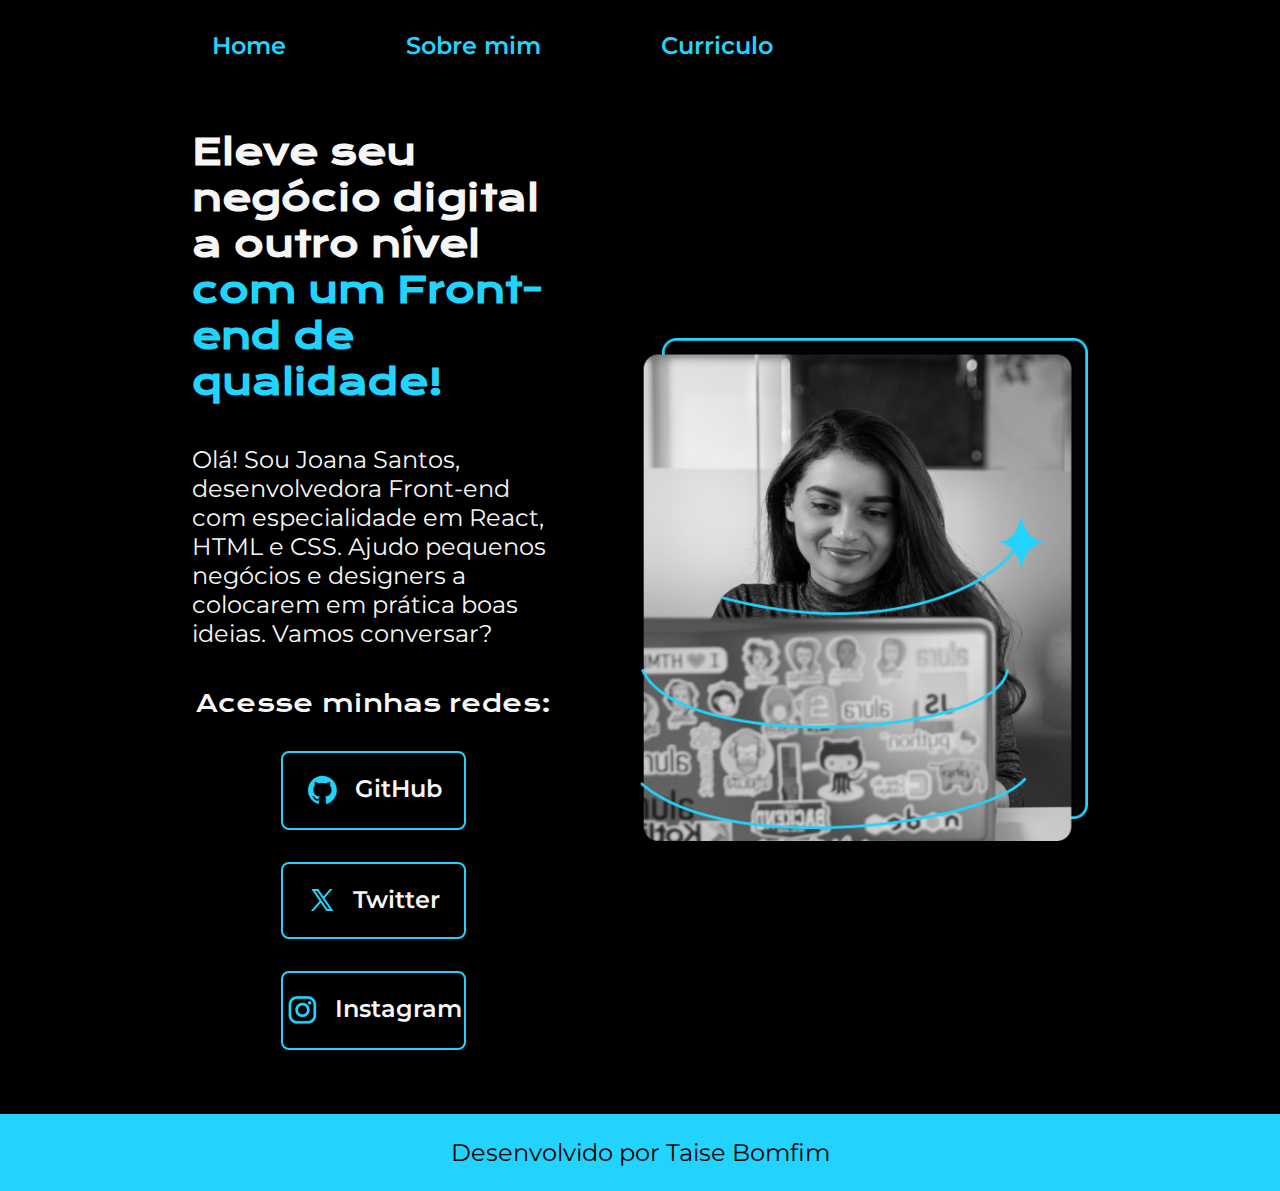
<file: index.html>
<!DOCTYPE html>
<html lang="pt-br">
<head>
    <meta charset="UTF-8">
    <meta http-equiv="X-UA-Compatible" content="IE=edge">
    <meta name="viewport" content="width=device-width, initial-scale=1.0">
    <title>Portfólio de Taise Bomfim</title>
    <link rel="stylesheet" href="/style/style.css">
</head>
<body>
    <header class="cabecalho">
        <nav class="cabecalho__menu">
            <a class="cabecalho__menu__link" href="index.html">Home</a>
            <a class="cabecalho__menu__link" href="about.html">Sobre mim</a>
            <a class="cabecalho__menu__link" href="curriculo.html">Curriculo</a>
        </nav>
    </header>
    <main class="apresentacao">
        <section class="apresentacao__conteudo">
            <h1 class="apresentacao__conteudo__titulo">Eleve seu negócio digital a outro nível<strong 
            class="titulo-destaque"> com um Front-end de qualidade!
            </strong></h1>
            <p class="apresentacao__conteudo__texto">Olá! Sou Joana Santos, desenvolvedora
            Front-end com especialidade em React, HTML e
            CSS. Ajudo pequenos negócios e designers a
            colocarem em prática boas ideias. Vamos
            conversar?</p>
            <div class="apresentacao__links">
                <h2 class="apresentacao__subtitulo">Acesse minhas redes:</h2>
                <a class="apresentacao__links__navegacao" href="https://github.com/guilhermeonrails">
                    <img src="img/github.png" alt="Simbolo do GitHub">
                    GitHub</a>
                <a class="apresentacao__links__navegacao" href="https://twitter.com/taise_bomfim">
                        <img src="img/twitter-novo.png" alt="Simbolo do GitHub">
                        Twitter</a>
                <a class="apresentacao__links__navegacao" href="https://instagram.com/rafaballerini">
                    <img src="img/instagram.png" alt="">
                    Instagram</a>
             
            </div>
        </section>
        <img class="apresentacao__imagem" src="img/Imagem.png" alt="Foto da Joana Santos programando">
    </main>
    <footer class="rodape">
        <p>Desenvolvido por Taise Bomfim</p>
    </footer>
</body>

</html>
</file>
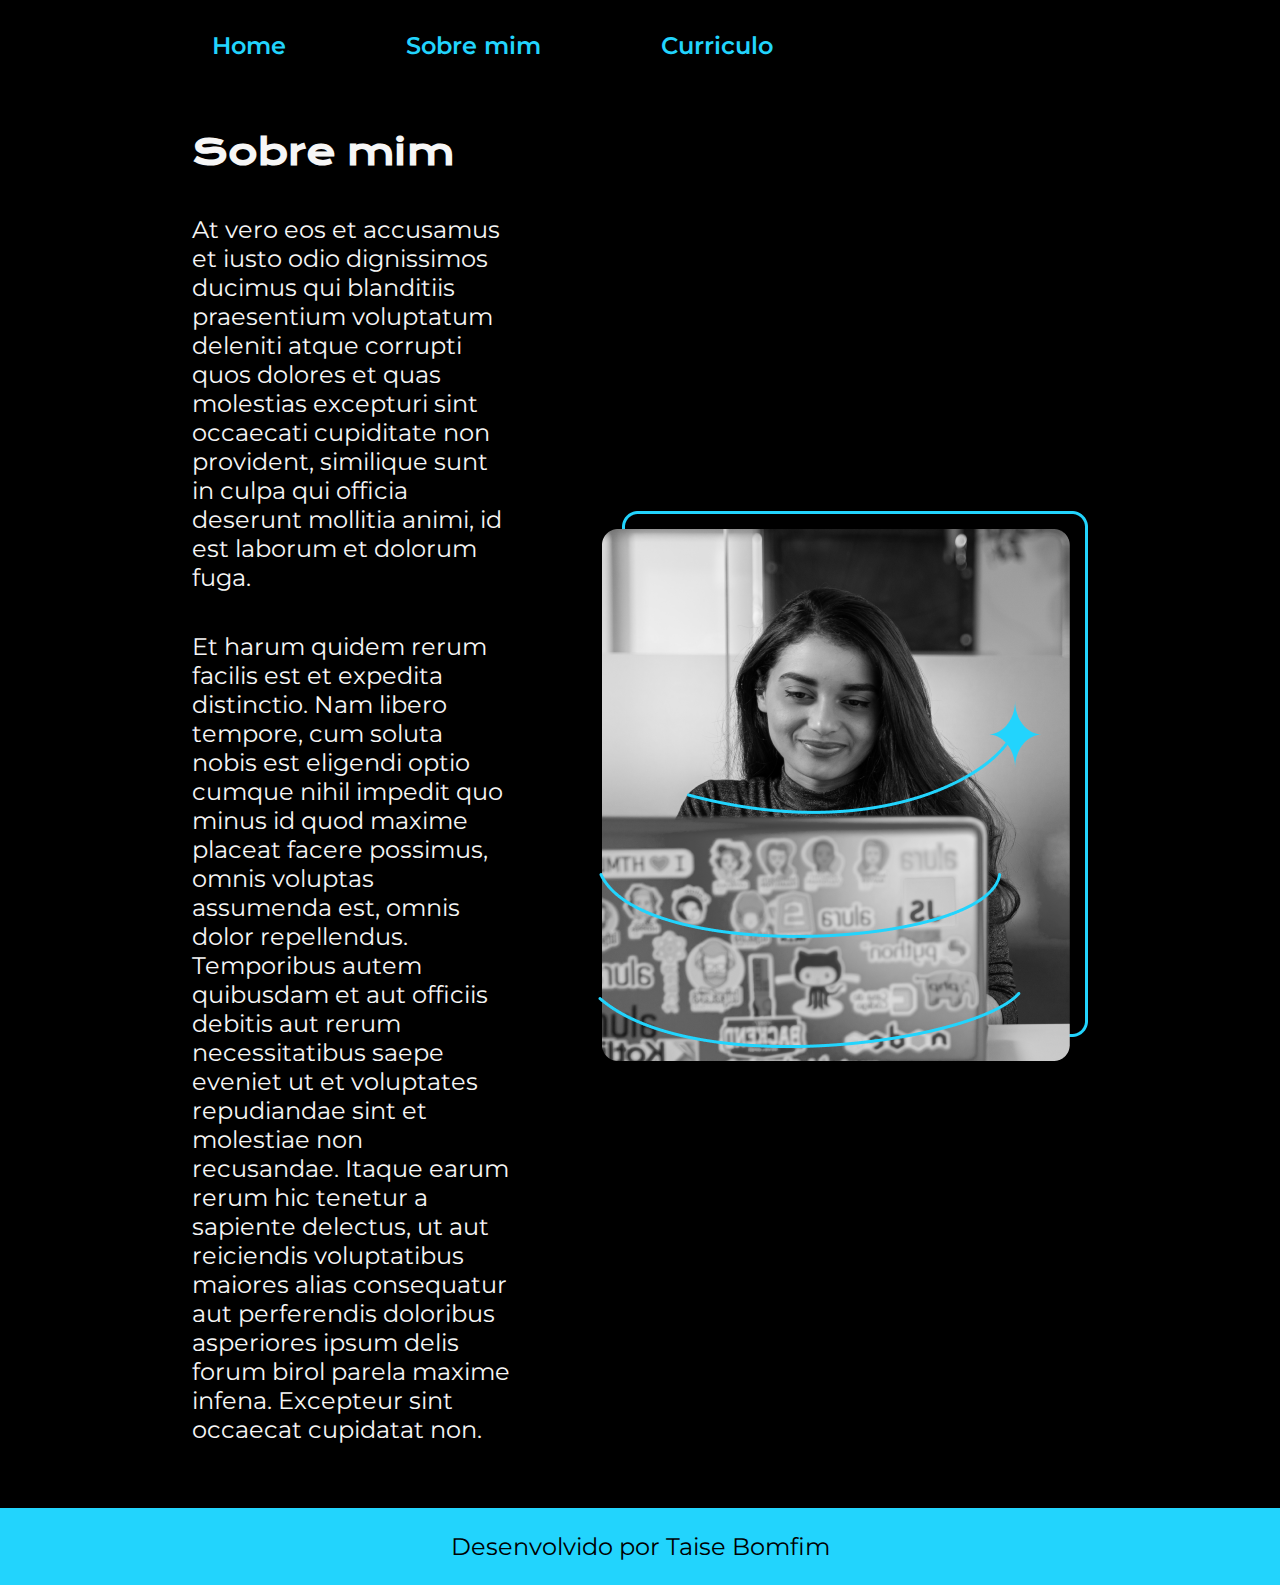
<file: about.html>
<!DOCTYPE html>
<html lang="pt-br">
<head>
    <meta charset="UTF-8">
    <meta name="viewport" content="width=device-width, initial-scale=1.0">
    <title>Sobre mim</title>
    <link rel="stylesheet" href="style/style.css">
</head>
<body>
    <header class="cabecalho">
        <nav class="cabecalho__menu">
            <a class="cabecalho__menu__link" href="index.html">Home</a>
            <a class="cabecalho__menu__link" href="about.html">Sobre mim</a>
            <a class="cabecalho__menu__link" href="curriculo.html">Curriculo</a>
        </nav>
    </header>
    <main class="apresentacao">
    <section class="apresentacao__conteudo">
        <h1 class="apresentacao__conteudo__titulo">Sobre mim</h1>
      
            <p class="apresentacao__conteudo__texto">At vero eos et accusamus et iusto odio dignissimos ducimus qui blanditiis praesentium voluptatum deleniti atque corrupti quos dolores et quas molestias excepturi sint occaecati cupiditate non provident, similique sunt in culpa qui officia deserunt mollitia animi, id est laborum et dolorum fuga.</p>

            <p class="apresentacao__conteudo__texto">Et harum quidem rerum facilis est et expedita distinctio. Nam libero tempore, cum soluta nobis est eligendi optio cumque nihil impedit quo minus id quod maxime placeat facere possimus, omnis voluptas assumenda est, omnis dolor repellendus. Temporibus autem quibusdam et aut officiis debitis aut rerum necessitatibus saepe eveniet ut et voluptates repudiandae sint et molestiae non recusandae. Itaque earum rerum hic tenetur a sapiente delectus, ut aut reiciendis voluptatibus maiores alias consequatur aut perferendis doloribus asperiores ipsum delis forum birol parela maxime infena. Excepteur sint occaecat cupidatat non.
             </p>
        </section>
        <img src="img/Imagem.png" alt="">
        
    </main>
    <footer class="rodape">
        <p>Desenvolvido por Taise Bomfim</p>
    </footer>
    
    
</body>
</html>
</file>
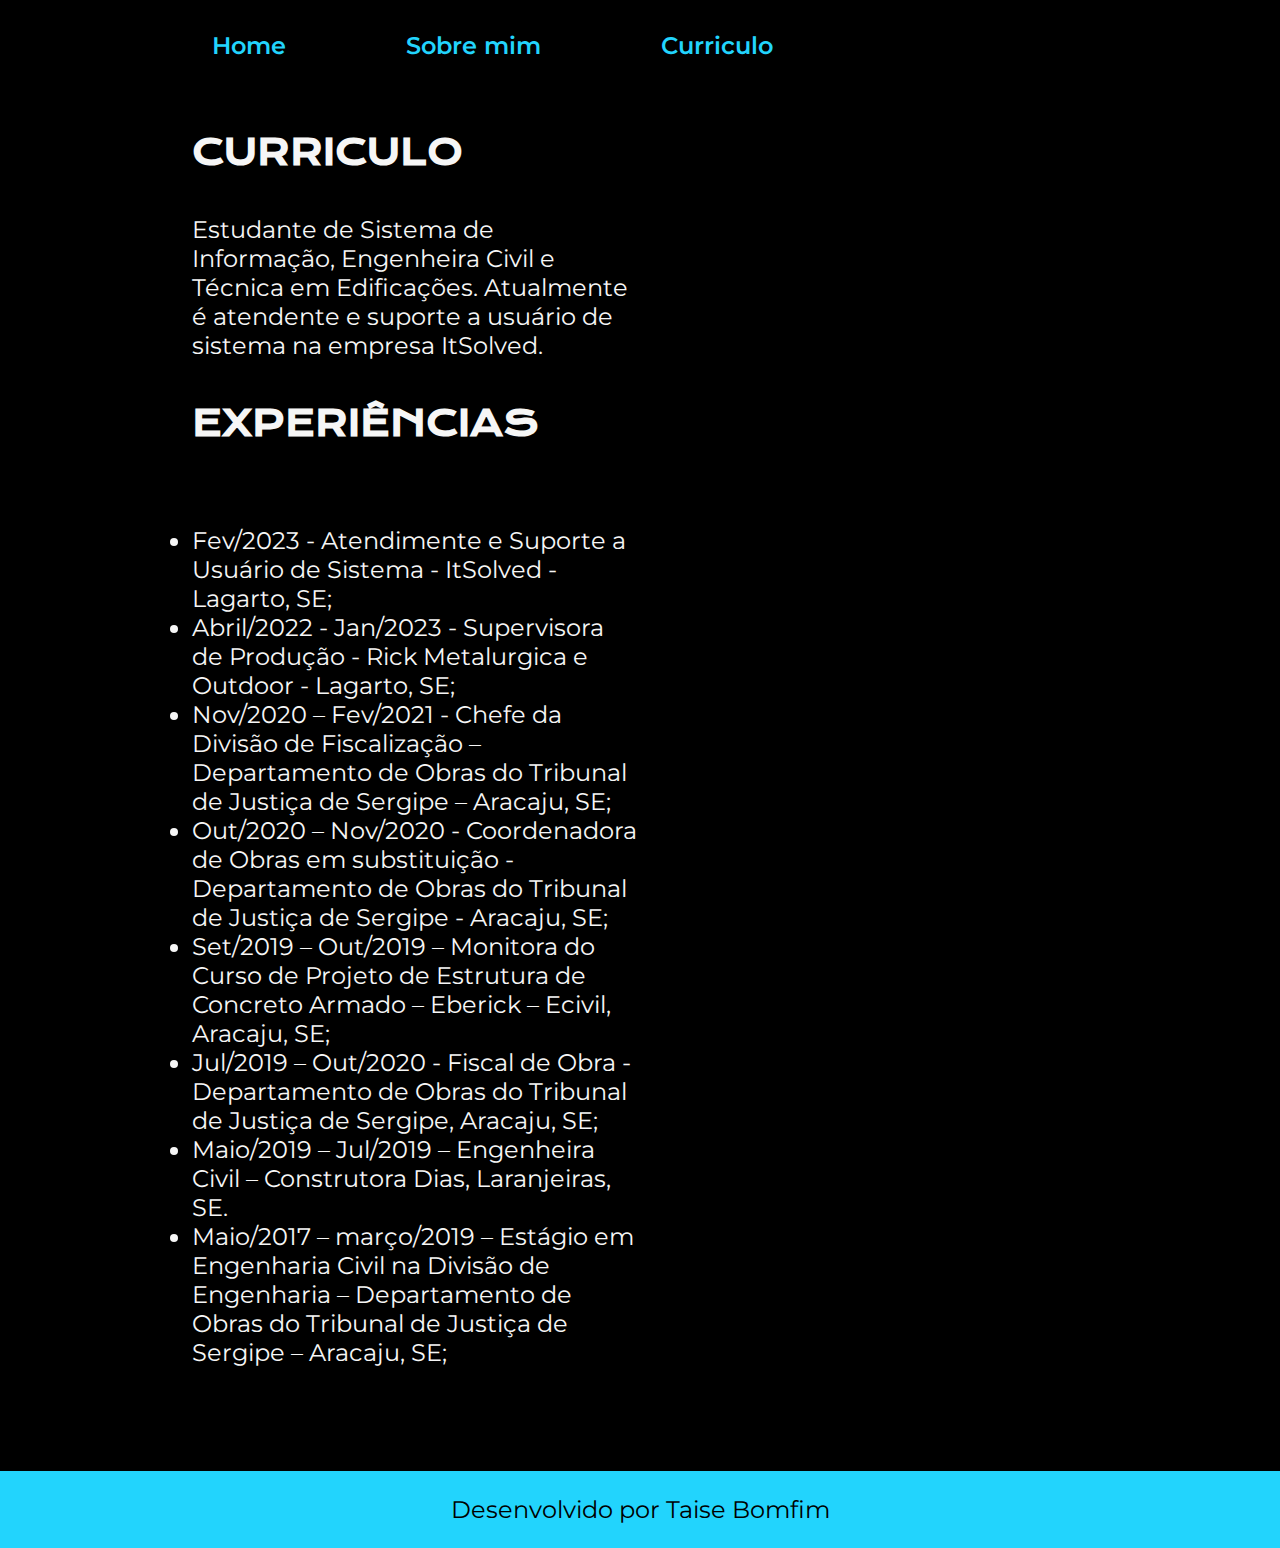
<file: curriculo.html>
<!DOCTYPE html>
<html lang="pt-br">
<head>
    <meta charset="UTF-8">
    <meta name="viewport" content="width=device-width, initial-scale=1.0">
    <title>Curriculo de Taise Bomfim</title>
    <link rel="stylesheet" href="/style/style.css">
</head>
<body>
    <header class="cabecalho">
        <nav class="cabecalho__menu">
            <a class="cabecalho__menu__link" href="index.html">Home</a>
            <a class="cabecalho__menu__link" href="about.html">Sobre mim</a>
            <a class="cabecalho__menu__link" href="curriculo.html">Curriculo</a>
        </nav>
    </header>
    <main class="apresentacao">
        <section class="apresentacao__conteudo">
        <h1 class="apresentacao__conteudo__titulo">CURRICULO</h1>
        <p class="apresentacao__conteudo__texto">Estudante de Sistema de Informação, Engenheira Civil e Técnica em Edificações. Atualmente é atendente e suporte a usuário de sistema na
        empresa ItSolved.</p>
        <h1 class="apresentacao__conteudo__titulo">EXPERIÊNCIAS</h1>
        <p class="apresentacao__conteudo__texto">
            <UL class="apresentacao__conteudo__texto">
                <li>Fev/2023 - Atendimente e Suporte a Usuário de Sistema - ItSolved -
                    Lagarto, SE;</li>
                <li>Abril/2022 - Jan/2023 - Supervisora de Produção - Rick Metalurgica e
                    Outdoor - Lagarto, SE;</li>
                <li> Nov/2020 – Fev/2021 - Chefe da Divisão de Fiscalização –
                    Departamento de Obras do Tribunal de Justiça de Sergipe – Aracaju, SE;</li>
                <li>Out/2020 – Nov/2020 - Coordenadora de Obras em substituição -
                    Departamento de Obras do Tribunal de Justiça de Sergipe - Aracaju, SE;</li>
                <li>Set/2019 – Out/2019 – Monitora do Curso de Projeto de Estrutura de
                Concreto Armado – Eberick – Ecivil, Aracaju, SE;</li>
                <li>Jul/2019 – Out/2020 - Fiscal de Obra - Departamento de Obras do
                Tribunal de Justiça de Sergipe, Aracaju, SE;</li>
                <li>Maio/2019 – Jul/2019 – Engenheira Civil – Construtora Dias, Laranjeiras,
                SE.</li>
                <li>Maio/2017 – março/2019 – Estágio em Engenharia Civil na Divisão de
                Engenharia – Departamento de Obras do Tribunal de Justiça de Sergipe
                – Aracaju, SE;</li>
            </UL></p>
        </section>    
    </main>
    <footer class="rodape">
        <p>Desenvolvido por Taise Bomfim</p>
    </footer>
    
</body>
</html>
</file>
<file: style/style.css>
@import url('https://fonts.googleapis.com/css2?family=Krona+One&family=Montserrat:wght@400;600&display=swap');

:root {
    --cor-primaria: #000000;
    --cor-secundaria: #F6F6F6;
    --cor-terciaria: #22D4FD;
    --cor-hover: #272727;

    --fonte-primaria: 'Krona One', sans-serif;
    --fonte-secundario: 'Montserrat', sans-serif;
}

*{
    margin: 0;
    padding: 0;
}

body{
    /*height: 100vh;*/
    box-sizing: border-box;
    background-color: var(--cor-primaria);
    color: var(--cor-secundaria);
}

.cabecalho{
    padding: 2% 0 0 15%;
}

.cabecalho__menu{
    display: flex;
    gap: 80px;
}

.cabecalho__menu__link{
    font-size: 1.5rem;
    font-family: var(--fonte-secundario);
    font-weight: 600;
    color: var(--cor-terciaria);
    margin: 0 10px;
    padding: 5px 10px;
    text-decoration: none;

}

.cabecalho__menu__link:hover{
    font-size: 1,75;
    color: #007bff;

}

.apresentacao{
    padding: 5% 15%;
    display: flex;
    align-items: center;
    justify-content: space-between;
    gap: 85px;
}
.apresentacao__conteudo{
    width: 50%;
    display: flex;
    flex-direction: column;
    gap: 40px;
}

.apresentacao__conteudo__titulo{
    font-size: 2.25rem;
    font-family: var(--fonte-primaria);
}

.titulo-destaque{
    color: var(--cor-terciaria);
}

.apresentacao__conteudo__texto{
    font-size: 1.5rem;
    font-family: var(--fonte-secundario);
}

.apresentacao__links{
    display: flex;
    flex-direction: column;
    align-items: center;
    justify-content: space-between;
    gap: 32px;
}

.apresentacao__subtitulo{
    font-family: var(--fonte-primaria);
    font-weight: 400;
    font-size: 1.5rem;  
}

.apresentacao__links__navegacao{
    /* background-color: #22D4FD; */
    width: 50%;
    display: flex;
    justify-content: center;
    gap: 16px;
    border: 2px solid var(--cor-terciaria) ;
    text-align: center;
    border-radius: 8px;
    font-size: 1.5rem;
    font-weight: 600;
    padding: 21.5px 0;
    text-decoration: none;
    color: var(--cor-secundaria);
    font-family: var(--fonte-secundario);
}

.apresentacao__links__navegacao:hover{
    background-color: var(--cor-hover);
    padding: 5%;
}

.apresentacao__imagem{
    width: 50%;
}

.rodape{
    padding: 24px;
    background-color: var(--cor-terciaria);
    color: var(--cor-primaria );
    font-family: 'Montserrat', sans-serif;
    font-weight: 400;
    font-size: 1.5rem;
    text-align: center;

}

@media (max-width: 1200px){
    
    .cabecalho{
       padding: 6% 0 0 10%; 
    }

    .cabecalho__menu{
        justify-content: center;
    }
    
    .apresentacao{
        flex-direction: column-reverse;
        padding: 5%;
    }

    .apresentacao__conteudo{
        width: auto;
    }


}
</file>
